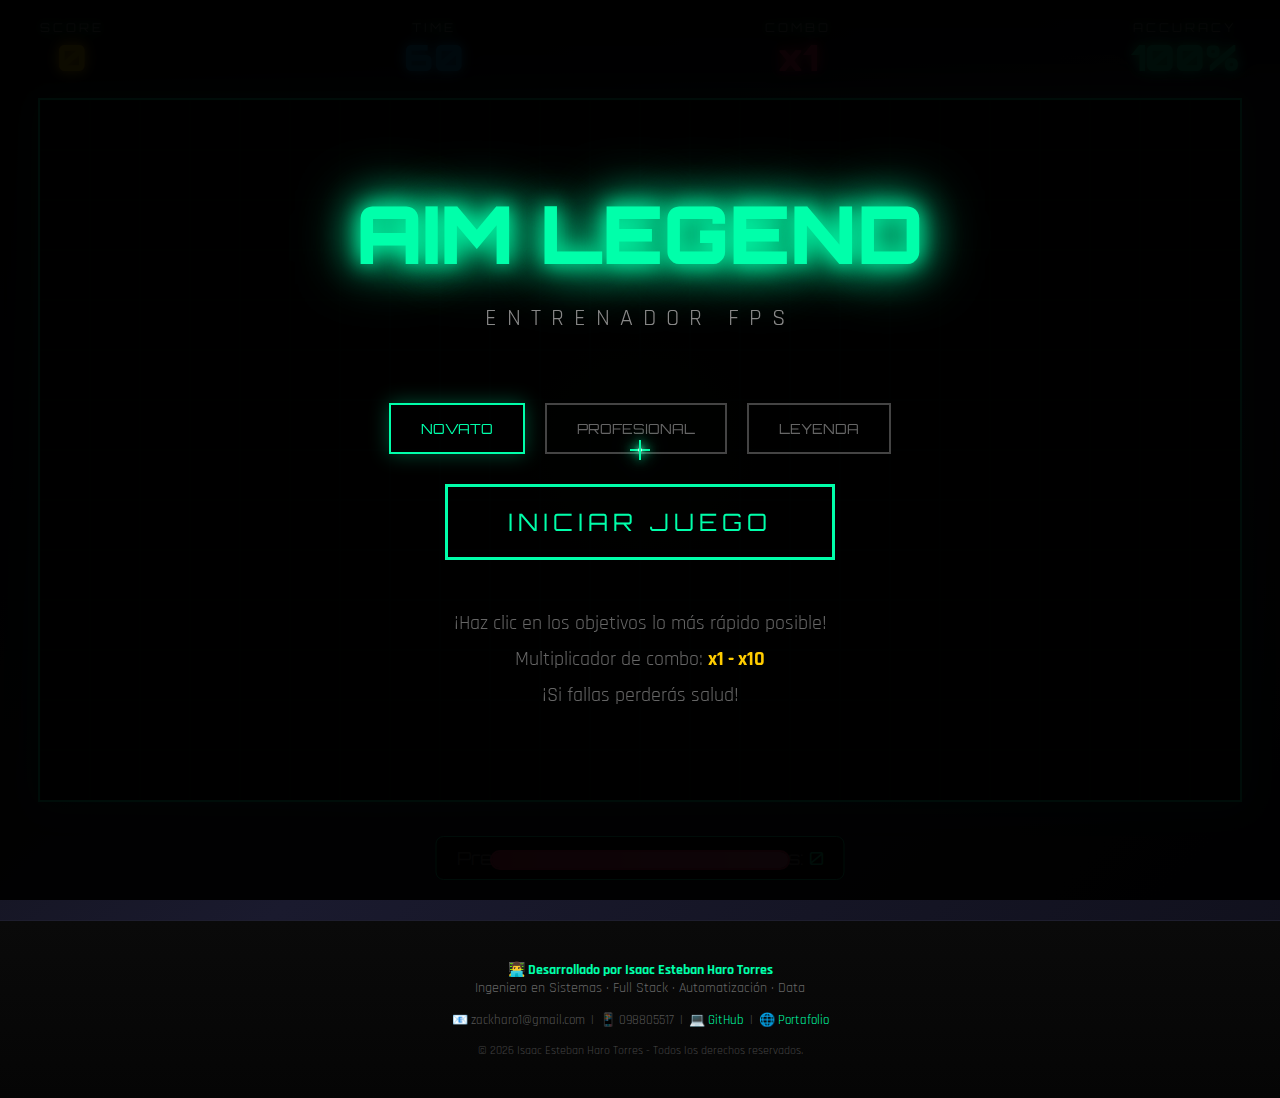
<file: index.html>
<!DOCTYPE html>
<html lang="es">
<head>
    <meta charset="UTF-8">
    <meta name="viewport" content="width=device-width, initial-scale=1.0">
    <title>AIM LEGEND - FPS Trainer | Isaac Haro</title>
    <link rel="icon" href="data:image/svg+xml,<svg xmlns='http://www.w3.org/2000/svg' viewBox='0 0 100 100'><text y='.9em' font-size='90'>🎯</text></svg>">
    <link href="https://fonts.googleapis.com/css2?family=Orbitron:wght@400;700;900&family=Rajdhani:wght@400;600;700&display=swap" rel="stylesheet">
    <style>
        * {
            margin: 0;
            padding: 0;
            box-sizing: border-box;
        }

        body {
            background: linear-gradient(135deg, #0a0a0a 0%, #1a1a2e 50%, #0f0f1a 100%);
            min-height: 100vh;
            font-family: 'Rajdhani', sans-serif;
            overflow: hidden;
        }

        .game-container {
            position: relative;
            width: 100vw;
            height: 100vh;
            display: flex;
            flex-direction: column;
            align-items: center;
            justify-content: center;
        }

        .hud {
            position: absolute;
            top: 0;
            left: 0;
            right: 0;
            padding: 20px 40px;
            display: flex;
            justify-content: space-between;
            align-items: center;
            z-index: 100;
            background: linear-gradient(180deg, rgba(0,0,0,0.8) 0%, transparent 100%);
        }

        .hud-item {
            text-align: center;
            color: #00ffaa;
            text-shadow: 0 0 10px #00ffaa, 0 0 20px #00ffaa;
        }

        .hud-label {
            font-family: 'Orbitron', sans-serif;
            font-size: 12px;
            letter-spacing: 3px;
            color: #888;
            text-transform: uppercase;
        }

        .hud-value {
            font-family: 'Orbitron', sans-serif;
            font-size: 36px;
            font-weight: 900;
        }

        .hud-value.score {
            color: #ffcc00;
            text-shadow: 0 0 10px #ffcc00, 0 0 20px #ffcc00;
        }

        .hud-value.time {
            color: #00aaff;
            text-shadow: 0 0 10px #00aaff, 0 0 20px #00aaff;
        }

        .hud-value.combo {
            color: #ff3366;
            text-shadow: 0 0 10px #ff3366, 0 0 20px #ff3366;
        }

        .crosshair {
            position: fixed;
            pointer-events: none;
            z-index: 1000;
            transform: translate(-50%, -50%);
        }

        .crosshair::before,
        .crosshair::after {
            content: '';
            position: absolute;
            background: #00ffaa;
            box-shadow: 0 0 10px #00ffaa, 0 0 20px #00ffaa;
        }

        .crosshair::before {
            width: 20px;
            height: 2px;
            top: 50%;
            left: 50%;
            transform: translate(-50%, -50%);
        }

        .crosshair::after {
            width: 2px;
            height: 20px;
            top: 50%;
            left: 50%;
            transform: translate(-50%, -50%);
        }

        .crosshair-dot {
            position: absolute;
            width: 4px;
            height: 4px;
            background: #fff;
            border-radius: 50%;
            top: 50%;
            left: 50%;
            transform: translate(-50%, -50%);
            box-shadow: 0 0 5px #fff;
        }

        #gameCanvas {
            border: 2px solid #00ffaa;
            box-shadow: 0 0 30px rgba(0, 255, 170, 0.3), inset 0 0 100px rgba(0, 255, 170, 0.1);
            cursor: none;
        }

        .start-screen, .end-screen {
            position: absolute;
            top: 0;
            left: 0;
            right: 0;
            bottom: 0;
            background: rgba(0, 0, 0, 0.95);
            display: flex;
            flex-direction: column;
            align-items: center;
            justify-content: center;
            z-index: 200;
        }

        .game-title {
            font-family: 'Orbitron', sans-serif;
            font-size: 80px;
            font-weight: 900;
            color: #00ffaa;
            text-shadow: 0 0 20px #00ffaa, 0 0 40px #00ffaa, 0 0 60px #00ffaa;
            margin-bottom: 20px;
            animation: pulse 2s infinite;
        }

        @keyframes pulse {
            0%, 100% { transform: scale(1); }
            50% { transform: scale(1.05); }
        }

        .game-subtitle {
            font-size: 24px;
            color: #888;
            margin-bottom: 40px;
            letter-spacing: 10px;
        }

        .btn-start {
            font-family: 'Orbitron', sans-serif;
            font-size: 24px;
            padding: 20px 60px;
            background: transparent;
            border: 3px solid #00ffaa;
            color: #00ffaa;
            cursor: pointer;
            transition: all 0.3s;
            text-transform: uppercase;
            letter-spacing: 5px;
            position: relative;
            overflow: hidden;
        }

        .btn-start:hover {
            background: #00ffaa;
            color: #000;
            box-shadow: 0 0 30px #00ffaa;
        }

        .btn-start::before {
            content: '';
            position: absolute;
            top: 0;
            left: -100%;
            width: 100%;
            height: 100%;
            background: linear-gradient(90deg, transparent, rgba(255,255,255,0.3), transparent);
            transition: left 0.5s;
        }

        .btn-start:hover::before {
            left: 100%;
        }

        .stats {
            margin-top: 40px;
            text-align: center;
        }

        .stat-item {
            font-size: 20px;
            color: #666;
            margin: 10px 0;
        }

        .stat-item span {
            color: #ffcc00;
            font-weight: 700;
        }

        .hidden {
            display: none !important;
        }

        .hit-marker {
            position: fixed;
            pointer-events: none;
            z-index: 1001;
            transform: translate(-50%, -50%);
        }

        .hit-marker::before,
        .hit-marker::after {
            content: '';
            position: absolute;
            background: #ff3366;
            box-shadow: 0 0 10px #ff3366;
        }

        .hit-marker::before {
            width: 15px;
            height: 2px;
            top: 50%;
            left: 50%;
            transform: translate(-50%, -50%) rotate(45deg);
        }

        .hit-marker::after {
            width: 15px;
            height: 2px;
            top: 50%;
            left: 50%;
            transform: translate(-50%, -50%) rotate(-45deg);
        }

        .particles-container {
            position: fixed;
            top: 0;
            left: 0;
            width: 100%;
            height: 100%;
            pointer-events: none;
            z-index: 999;
        }

        .particle {
            position: absolute;
            width: 8px;
            height: 8px;
            border-radius: 50%;
            animation: particleFade 0.8s forwards;
        }

        @keyframes particleFade {
            0% {
                opacity: 1;
                transform: scale(1);
            }
            100% {
                opacity: 0;
                transform: scale(0);
            }
        }

        .killfeed {
            position: fixed;
            top: 100px;
            right: 20px;
            z-index: 100;
        }

        .killfeed-item {
            background: rgba(0, 0, 0, 0.7);
            color: #fff;
            padding: 10px 20px;
            margin-bottom: 5px;
            border-left: 3px solid #00ffaa;
            animation: slideIn 0.3s ease-out;
            font-family: 'Rajdhani', sans-serif;
        }

        @keyframes slideIn {
            from {
                transform: translateX(100%);
                opacity: 0;
            }
            to {
                transform: translateX(0);
                opacity: 1;
            }
        }

        .difficulty-selector {
            margin: 30px 0;
            display: flex;
            gap: 20px;
        }

        .difficulty-btn {
            padding: 15px 30px;
            font-family: 'Orbitron', sans-serif;
            font-size: 14px;
            border: 2px solid #444;
            background: transparent;
            color: #666;
            cursor: pointer;
            transition: all 0.3s;
            text-transform: uppercase;
        }

        .difficulty-btn.active {
            border-color: #00ffaa;
            color: #00ffaa;
            box-shadow: 0 0 20px rgba(0, 255, 170, 0.3);
        }

        .difficulty-btn.easy:hover {
            border-color: #00ff00;
            color: #00ff00;
        }

        .difficulty-btn.medium:hover {
            border-color: #ffcc00;
            color: #ffcc00;
        }

        .difficulty-btn.hard:hover {
            border-color: #ff3366;
            color: #ff3366;
        }

        .accuracy-display {
            position: absolute;
            bottom: 20px;
            left: 50%;
            transform: translateX(-50%);
            font-family: 'Orbitron', sans-serif;
            font-size: 18px;
            color: #666;
            background: rgba(0, 0, 0, 0.7);
            padding: 10px 20px;
            border-radius: 8px;
            border: 1px solid #00ffaa;
        }

        .accuracy-display span {
            color: #00ffaa;
        }

        .health-bar {
            position: fixed;
            bottom: 30px;
            left: 50%;
            transform: translateX(-50%);
            width: 300px;
            height: 20px;
            background: rgba(0, 0, 0, 0.5);
            border: 2px solid #ff3366;
            border-radius: 10px;
            overflow: hidden;
        }

        .health-fill {
            height: 100%;
            background: linear-gradient(90deg, #ff3366, #ff6699);
            transition: width 0.3s;
            box-shadow: 0 0 20px #ff3366;
        }

        .wave-announce {
            position: fixed;
            top: 50%;
            left: 50%;
            transform: translate(-50%, -50%);
            font-family: 'Orbitron', sans-serif;
            font-size: 60px;
            color: #fff;
            text-shadow: 0 0 30px #00ffaa;
            z-index: 150;
            animation: waveIn 2s forwards;
            pointer-events: none;
        }

        @keyframes waveIn {
            0% {
                opacity: 0;
                transform: translate(-50%, -50%) scale(2);
            }
            20% {
                opacity: 1;
                transform: translate(-50%, -50%) scale(1);
            }
            80% {
                opacity: 1;
                transform: translate(-50%, -50%) scale(1);
            }
            100% {
                opacity: 0;
                transform: translate(-50%, -50%) scale(0.5);
            }
        }

        .powerup-notification {
            position: fixed;
            top: 150px;
            left: 50%;
            transform: translateX(-50%);
            font-family: 'Orbitron', sans-serif;
            font-size: 24px;
            color: #ffcc00;
            text-shadow: 0 0 20px #ffcc00;
            z-index: 150;
            animation: powerupAnim 2s forwards;
            pointer-events: none;
        }

        @keyframes powerupAnim {
            0% {
                opacity: 0;
                transform: translateX(-50%) translateY(-20px);
            }
            20% {
                opacity: 1;
                transform: translateX(-50%) translateY(0);
            }
            80% {
                opacity: 1;
                transform: translateX(-50%) translateY(0);
            }
            100% {
                opacity: 0;
                transform: translateX(-50%) translateY(-20px);
            }
        }
    </style>
</head>
<body>
    <div class="game-container">
        <div class="hud">
            <div class="hud-item">
                <div class="hud-label">Score</div>
                <div class="hud-value score" id="score">0</div>
            </div>
            <div class="hud-item">
                <div class="hud-label">Time</div>
                <div class="hud-value time" id="time">60</div>
            </div>
            <div class="hud-item">
                <div class="hud-label">Combo</div>
                <div class="hud-value combo" id="combo">x1</div>
            </div>
            <div class="hud-item">
                <div class="hud-label">Accuracy</div>
                <div class="hud-value" id="accuracy">100%</div>
            </div>
        </div>

        <div class="crosshair" id="crosshair">
            <div class="crosshair-dot"></div>
        </div>

        <canvas id="gameCanvas" width="1200" height="700"></canvas>

        <div class="accuracy-display">
            Precisión: <span id="accuracyPercent">100%</span> | Aciertos: <span id="hits">0</span> | Tiros: <span id="shots">0</span>
        </div>

        <div class="health-bar">
            <div class="health-fill" id="healthFill" style="width: 100%"></div>
        </div>

        <div class="killfeed" id="killfeed"></div>
        <div class="particles-container" id="particles"></div>

        <div class="start-screen" id="startScreen">
            <div class="game-title">AIM LEGEND</div>
            <div class="game-subtitle">ENTRENADOR FPS</div>
            
            <div class="difficulty-selector">
                <button class="difficulty-btn easy active" data-difficulty="easy">Novato</button>
                <button class="difficulty-btn medium" data-difficulty="medium">Profesional</button>
                <button class="difficulty-btn hard" data-difficulty="hard">Leyenda</button>
            </div>

            <button class="btn-start" id="btnStart">INICIAR JUEGO</button>

            <div class="stats">
                <div class="stat-item">¡Haz clic en los objetivos lo más rápido posible!</div>
                <div class="stat-item">Multiplicador de combo: <span>x1 - x10</span></div>
                <div class="stat-item">¡Si fallas perderás salud!</div>
            </div>
        </div>

        <div class="end-screen hidden" id="endScreen">
            <div class="game-title">FIN DEL JUEGO</div>
            <div class="game-subtitle" id="finalScore">Puntuación Final: 0</div>
            
            <div class="stats">
                <div class="stat-item">Aciertos: <span id="finalHits">0</span></div>
                <div class="stat-item">Tiros: <span id="finalShots">0</span></div>
                <div class="stat-item">Precisión: <span id="finalAccuracy">0%</span></div>
                <div class="stat-item">Combo Máximo: <span id="finalCombo">x1</span></div>
            </div>

            <button class="btn-start" id="btnRestart" style="margin-top: 30px">JUGAR DE NUEVO</button>
        </div>
    </div>

    <script>
        const canvas = document.getElementById('gameCanvas');
        const ctx = canvas.getContext('2d');
        
        let gameState = {
            isRunning: false,
            score: 0,
            time: 60,
            combo: 1,
            maxCombo: 1,
            health: 100,
            hits: 0,
            shots: 0,
            targets: [],
            particles: [],
            difficulty: 'easy',
            wave: 1
        };

        const difficulties = {
            easy: { spawnRate: 1500, targetSize: 60, points: 10, moveSpeed: 0.5, healthLoss: 5 },
            medium: { spawnRate: 1000, targetSize: 50, points: 20, moveSpeed: 1.5, healthLoss: 10 },
            hard: { spawnRate: 600, targetSize: 40, points: 30, moveSpeed: 3, healthLoss: 15 }
        };

        const targetColors = {
            normal: { main: '#00ffaa', glow: 'rgba(0, 255, 170, 0.5)', hit: '#ffcc00' },
            gold: { main: '#ffd700', glow: 'rgba(255, 215, 0, 0.5)', hit: '#fff' },
            red: { main: '#ff3366', glow: 'rgba(255, 51, 102, 0.5)', hit: '#ff6699' }
        };

        let spawnInterval;
        let gameTimer;

        function init() {
            document.addEventListener('mousemove', updateCrosshair);
            canvas.addEventListener('click', handleClick);
            canvas.addEventListener('contextmenu', (e) => e.preventDefault());
            
            document.querySelectorAll('.difficulty-btn').forEach(btn => {
                btn.addEventListener('click', () => {
                    document.querySelectorAll('.difficulty-btn').forEach(b => b.classList.remove('active'));
                    btn.classList.add('active');
                    gameState.difficulty = btn.dataset.difficulty;
                });
            });

            document.getElementById('btnStart').addEventListener('click', startGame);
            document.getElementById('btnRestart').addEventListener('click', startGame);

            drawBackground();
        }

        function startGame() {
            gameState = {
                isRunning: true,
                score: 0,
                time: 60,
                combo: 1,
                maxCombo: 1,
                health: 100,
                hits: 0,
                shots: 0,
                targets: [],
                particles: [],
                difficulty: gameState.difficulty,
                wave: 1
            };

            document.getElementById('startScreen').classList.add('hidden');
            document.getElementById('endScreen').classList.add('hidden');
            document.getElementById('killfeed').innerHTML = '';

            updateHUD();
            spawnTarget();
            
            const diff = difficulties[gameState.difficulty];
            spawnInterval = setInterval(spawnTarget, diff.spawnRate);
            
            gameTimer = setInterval(() => {
                gameState.time--;
                updateHUD();
                
                if (gameState.time <= 0) {
                    endGame();
                }
            }, 1000);

            requestAnimationFrame(gameLoop);
        }

        function endGame() {
            gameState.isRunning = false;
            clearInterval(spawnInterval);
            clearInterval(gameTimer);

            document.getElementById('finalScore').textContent = `Final Score: ${gameState.score}`;
            document.getElementById('finalHits').textContent = gameState.hits;
            document.getElementById('finalShots').textContent = gameState.shots;
            document.getElementById('finalAccuracy').textContent = `${Math.round((gameState.hits / gameState.shots) * 100) || 0}%`;
            document.getElementById('finalCombo').textContent = `x${gameState.maxCombo}`;
            document.getElementById('endScreen').classList.remove('hidden');
        }

        function updateCrosshair(e) {
            const crosshair = document.getElementById('crosshair');
            crosshair.style.left = e.clientX + 'px';
            crosshair.style.top = e.clientY + 'px';
        }

        function handleClick(e) {
            if (!gameState.isRunning) return;

            const rect = canvas.getBoundingClientRect();
            const scaleX = canvas.width / rect.width;
            const scaleY = canvas.height / rect.height;
            const x = (e.clientX - rect.left) * scaleX;
            const y = (e.clientY - rect.top) * scaleY;

            gameState.shots++;
            
            let hit = false;
            for (let i = gameState.targets.length - 1; i >= 0; i--) {
                const target = gameState.targets[i];
                const dist = Math.sqrt((x - target.x) ** 2 + (y - target.y) ** 2);
                
                if (dist <= target.radius) {
                    hitTarget(target, i, e.clientX, e.clientY);
                    hit = true;
                    break;
                }
            }

            if (!hit) {
                gameState.combo = 1;
                gameState.health = Math.max(0, gameState.health - difficulties[gameState.difficulty].healthLoss);
                createHitMarker(e.clientX, e.clientY, false);
                showDamage();
            }

            updateHUD();
            
            if (gameState.health <= 0) {
                endGame();
            }
        }

        function hitTarget(target, index, screenX, screenY) {
            const diff = difficulties[gameState.difficulty];
            const points = target.type === 'gold' ? diff.points * 3 : target.type === 'red' ? diff.points * 2 : diff.points;
            
            gameState.score += points * gameState.combo;
            gameState.hits++;
            gameState.combo = Math.min(10, gameState.combo + 1);
            gameState.maxCombo = Math.max(gameState.maxCombo, gameState.combo);
            gameState.health = Math.min(100, gameState.health + 2);

            createParticles(target.x, target.y, targetColors[target.type].main);
            createHitMarker(screenX, screenY, true);
            addKillfeed(target.type);

            gameState.targets.splice(index, 1);
        }

        function createHitMarker(x, y, isHit) {
            const marker = document.createElement('div');
            marker.className = 'hit-marker';
            marker.style.left = x + 'px';
            marker.style.top = y + 'px';
            document.body.appendChild(marker);

            if (isHit) {
                marker.style.transform = 'translate(-50%, -50%) scale(1.5)';
            }

            setTimeout(() => marker.remove(), 300);
        }

        function createParticles(x, y, color) {
            const rect = canvas.getBoundingClientRect();
            const scaleX = rect.width / canvas.width;
            const scaleY = rect.height / canvas.height;
            
            for (let i = 0; i < 15; i++) {
                const particle = document.createElement('div');
                particle.className = 'particle';
                particle.style.left = (x * scaleX) + 'px';
                particle.style.top = (y * scaleY) + 'px';
                particle.style.background = color;
                particle.style.boxShadow = `0 0 10px ${color}`;
                
                const angle = (Math.PI * 2 * i) / 15;
                const velocity = 50 + Math.random() * 100;
                const dx = Math.cos(angle) * velocity;
                const dy = Math.sin(angle) * velocity;
                
                particle.style.transform = `translate(${dx}px, ${dy}px)`;
                
                document.getElementById('particles').appendChild(particle);
                setTimeout(() => particle.remove(), 800);
            }
        }

        function addKillfeed(type) {
            const killfeed = document.getElementById('killfeed');
            const item = document.createElement('div');
            item.className = 'killfeed-item';
            
            const typeText = type === 'gold' ? 'GOLD TARGET!' : type === 'red' ? 'RED TARGET!' : 'TARGET HIT!';
            item.textContent = `${typeText} +${gameState.combo}x combo`;
            
            killfeed.insertBefore(item, killfeed.firstChild);
            
            if (killfeed.children.length > 5) {
                killfeed.lastChild.remove();
            }
        }

        function showDamage() {
            canvas.style.boxShadow = 'inset 0 0 100px rgba(255, 51, 102, 0.5)';
            setTimeout(() => {
                canvas.style.boxShadow = '0 0 30px rgba(0, 255, 170, 0.3), inset 0 0 100px rgba(0, 255, 170, 0.1)';
            }, 100);
        }

        function spawnTarget() {
            if (!gameState.isRunning) return;

            const diff = difficulties[gameState.difficulty];
            const radius = diff.targetSize;
            
            let type = 'normal';
            const rand = Math.random();
            if (rand > 0.9) type = 'gold';
            else if (rand > 0.75) type = 'red';

            const target = {
                x: radius + Math.random() * (canvas.width - radius * 2),
                y: radius + Math.random() * (canvas.height - radius * 2),
                radius: radius,
                type: type,
                vx: (Math.random() - 0.5) * diff.moveSpeed * 2,
                vy: (Math.random() - 0.5) * diff.moveSpeed * 2,
                spawnTime: Date.now(),
                pulsePhase: Math.random() * Math.PI * 2
            };

            gameState.targets.push(target);

            if (gameState.targets.length > 15) {
                gameState.targets.shift();
            }
        }

        function gameLoop() {
            if (!gameState.isRunning) return;

            drawBackground();
            updateAndDrawTargets();

            requestAnimationFrame(gameLoop);
        }

        function drawBackground() {
            ctx.fillStyle = '#0a0a0a';
            ctx.fillRect(0, 0, canvas.width, canvas.height);

            ctx.strokeStyle = 'rgba(0, 255, 170, 0.1)';
            ctx.lineWidth = 1;
            
            for (let x = 0; x < canvas.width; x += 50) {
                ctx.beginPath();
                ctx.moveTo(x, 0);
                ctx.lineTo(x, canvas.height);
                ctx.stroke();
            }
            
            for (let y = 0; y < canvas.height; y += 50) {
                ctx.beginPath();
                ctx.moveTo(0, y);
                ctx.lineTo(canvas.width, y);
                ctx.stroke();
            }

            const gradient = ctx.createRadialGradient(
                canvas.width / 2, canvas.height / 2, 0,
                canvas.width / 2, canvas.height / 2, canvas.width / 2
            );
            gradient.addColorStop(0, 'rgba(0, 255, 170, 0.05)');
            gradient.addColorStop(1, 'transparent');
            ctx.fillStyle = gradient;
            ctx.fillRect(0, 0, canvas.width, canvas.height);
        }

        function updateAndDrawTargets() {
            const now = Date.now();
            
            for (let i = gameState.targets.length - 1; i >= 0; i--) {
                const target = gameState.targets[i];
                
                target.x += target.vx;
                target.y += target.vy;
                
                if (target.x - target.radius < 0 || target.x + target.radius > canvas.width) {
                    target.vx *= -1;
                    target.x = Math.max(target.radius, Math.min(canvas.width - target.radius, target.x));
                }
                if (target.y - target.radius < 0 || target.y + target.radius > canvas.height) {
                    target.vy *= -1;
                    target.y = Math.max(target.radius, Math.min(canvas.height - target.radius, target.y));
                }

                const age = (now - target.spawnTime) / 1000;
                target.pulsePhase += 0.1;
                const pulse = 1 + Math.sin(target.pulsePhase) * 0.1;

                const colors = targetColors[target.type];

                ctx.save();
                ctx.shadowColor = colors.glow;
                ctx.shadowBlur = 20;

                const gradient = ctx.createRadialGradient(
                    target.x, target.y, 0,
                    target.x, target.y, target.radius * pulse
                );
                gradient.addColorStop(0, colors.main);
                gradient.addColorStop(0.7, colors.main);
                gradient.addColorStop(1, 'transparent');

                ctx.beginPath();
                ctx.arc(target.x, target.y, target.radius * pulse, 0, Math.PI * 2);
                ctx.fillStyle = gradient;
                ctx.fill();

                ctx.beginPath();
                ctx.arc(target.x, target.y, target.radius * 0.6 * pulse, 0, Math.PI * 2);
                ctx.fillStyle = colors.main;
                ctx.fill();

                if (target.type === 'gold') {
                    ctx.strokeStyle = '#ffd700';
                    ctx.lineWidth = 3;
                } else if (target.type === 'red') {
                    ctx.strokeStyle = '#ff3366';
                    ctx.lineWidth = 3;
                } else {
                    ctx.strokeStyle = '#00ffaa';
                    ctx.lineWidth = 2;
                }
                ctx.stroke();

                ctx.restore();

                if (age > 5) {
                    gameState.targets.splice(i, 1);
                    gameState.combo = 1;
                    updateHUD();
                }
            }
        }

        function updateHUD() {
            document.getElementById('score').textContent = gameState.score;
            document.getElementById('time').textContent = gameState.time;
            document.getElementById('combo').textContent = `x${gameState.combo}`;
            
            const accuracy = gameState.shots > 0 ? Math.round((gameState.hits / gameState.shots) * 100) : 100;
            document.getElementById('accuracy').textContent = `${accuracy}%`;
            document.getElementById('accuracyPercent').textContent = `${accuracy}%`;
            document.getElementById('hits').textContent = gameState.hits;
            document.getElementById('shots').textContent = gameState.shots;
            
            document.getElementById('healthFill').style.width = `${gameState.health}%`;
        }

        init();
    </script>
    
    <footer style="background: linear-gradient(180deg, #0a0a0a, #050505); padding: 40px 20px; text-align: center; border-top: 1px solid #1e1e2e; margin-top: 20px;">
        <div style="font-size: 14px; color: #666; margin-bottom: 15px;">
            <strong style="color: #00ffaa;">👨‍💻 Desarrollado por Isaac Esteban Haro Torres</strong><br>
            Ingeniero en Sistemas · Full Stack · Automatización · Data
        </div>
        <div style="font-size: 13px; color: #555; margin-bottom: 15px;">
            📧 zackharo1@gmail.com &nbsp;|&nbsp; 📱 098805517 &nbsp;|&nbsp; 💻 <a href="https://github.com/ieharo1" target="_blank" style="color: #00ffaa; text-decoration: none;">GitHub</a> &nbsp;|&nbsp; 🌐 <a href="https://ieharo1.github.io/portafolio-isaac.haro/" target="_blank" style="color: #00ffaa; text-decoration: none;">Portafolio</a>
        </div>
        <div style="font-size: 12px; color: #444;">
            © 2026 Isaac Esteban Haro Torres - Todos los derechos reservados.
        </div>
    </footer>
</body>
</html>
</file>
